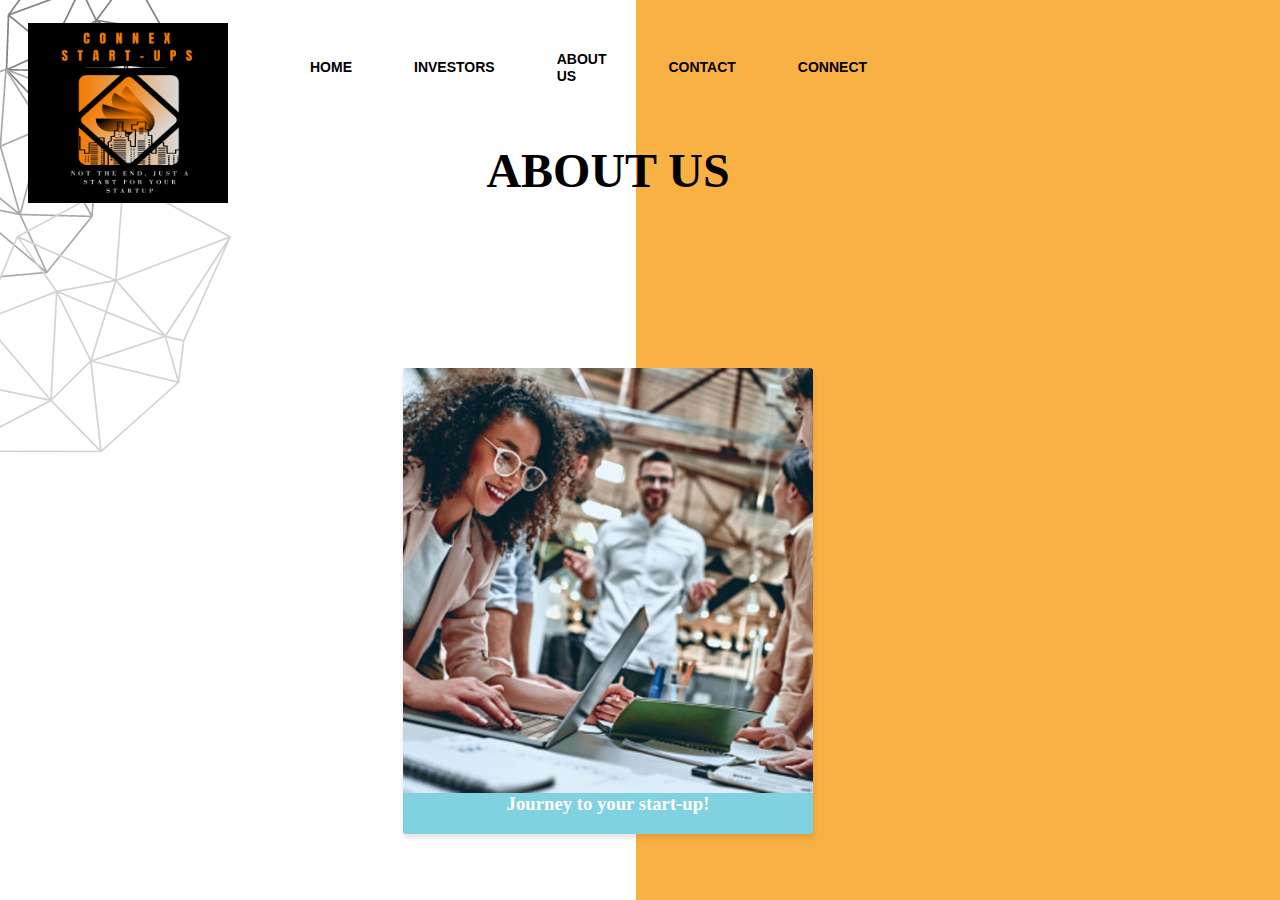
<file: about.html>
<html>
    <head>
        <title>ABOUT US</title>
        <link rel="stylesheet" href="about.css">
    </head>
    <body background="Images/11.png">
        <div class="navbar">
            <div class="icon">
                <h2 class="logo"><img src="Images/20.png" height="180" width="200"></h2>
            </div>

            <div class="menu">
                <ul>
                    <li><a href="index.html">HOME</a></li>
                    <li><a href="investors.html">INVESTORS</a></li>
                    <li><a href="about.html">ABOUT US</a></li>
                    <li><a href="contact.html">CONTACT</a></li>
                    <li><a href="connect.html">CONNECT</a></li>
                </ul>
            </div>
        <br><br><br><h1><center><font size= 55>ABOUT US</center></h1></font>
        <div class="events">
            <div class="event">
                <img src="Images/9.png">
                <div class="event-info">
                    <h3>Journey to your start-up!</h3>
                </div>
                <div class="overview">
                    <h3>OVERVIEW</h3>
                     An open platform which will bring together young startup minds to start their own brands and companies by being funded by well established businesses and choosing the perfect employees from our website-Connex Start-Ups.
                   Come and join us at <b>Connex Start-Up</b>
                </div>
            </div>
</div>
    </body>
</html>
</file>
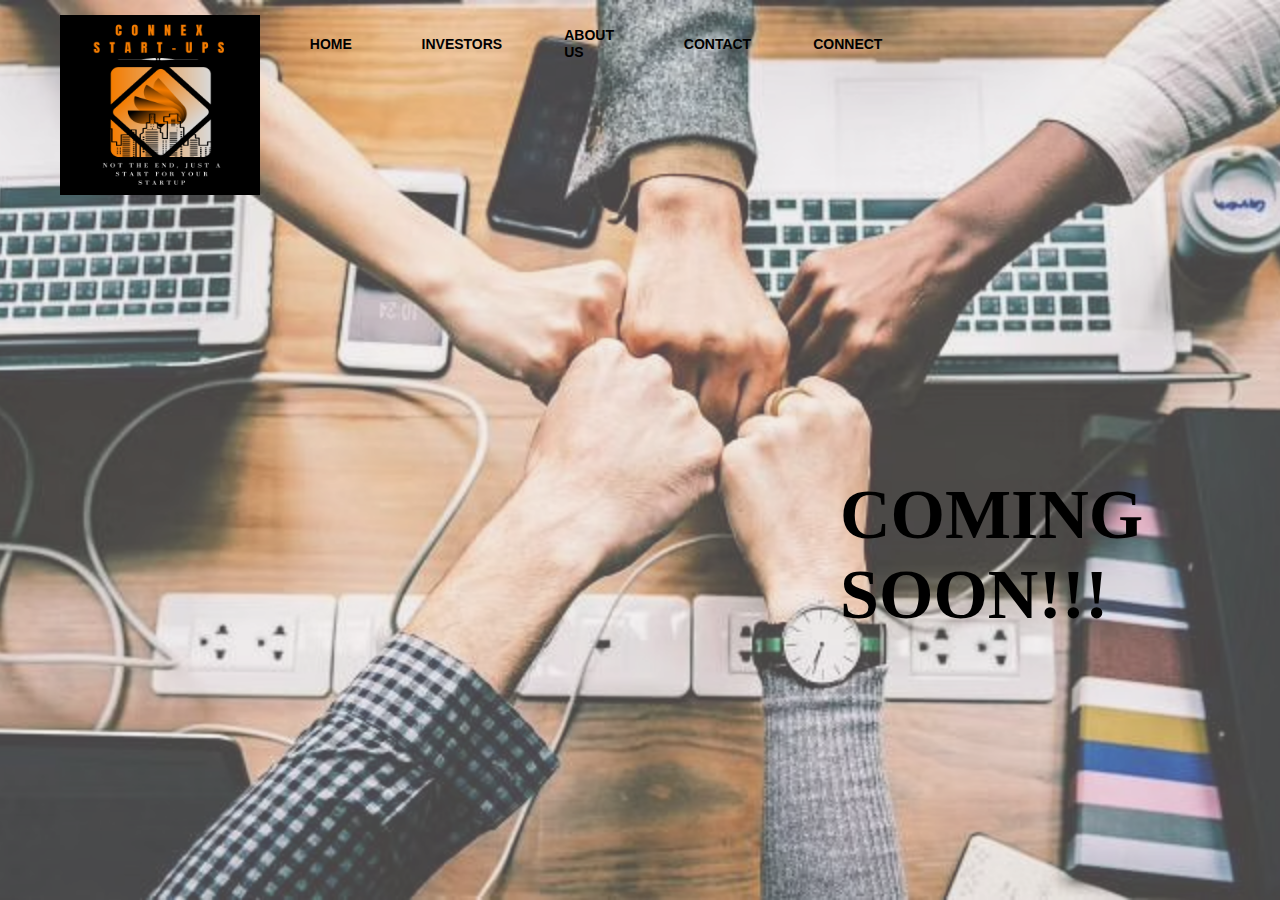
<file: connect.html>
<!DOCTYPE html>
<html lang="en">
<head>
    <title>CONNECT</title>
    <link rel="stylesheet" href="connect.css">
    
</head>
<body>
    <div class="navbar">
        <div class="icon">
            <h2 class="logo"><img src="Images/20.png" height="180" width="200"></h2>
        </div>

        <div class="menu">
            <ul>
                <li><a href="index.html">&nbsp;&nbsp;HOME</a></li>
                <li><a href="investors.html">&nbsp;&nbsp;INVESTORS</a></li>
                <li><a href="about.html">ABOUT US</a></li>
                <li><a href="contact.html">&nbsp;&nbsp;CONTACT</a></li>
                <li><a href="connect.html">CONNECT</a></li>

            </ul>
        </div>
<h1>COMING SOON!!!</h1>
</body>
</file>
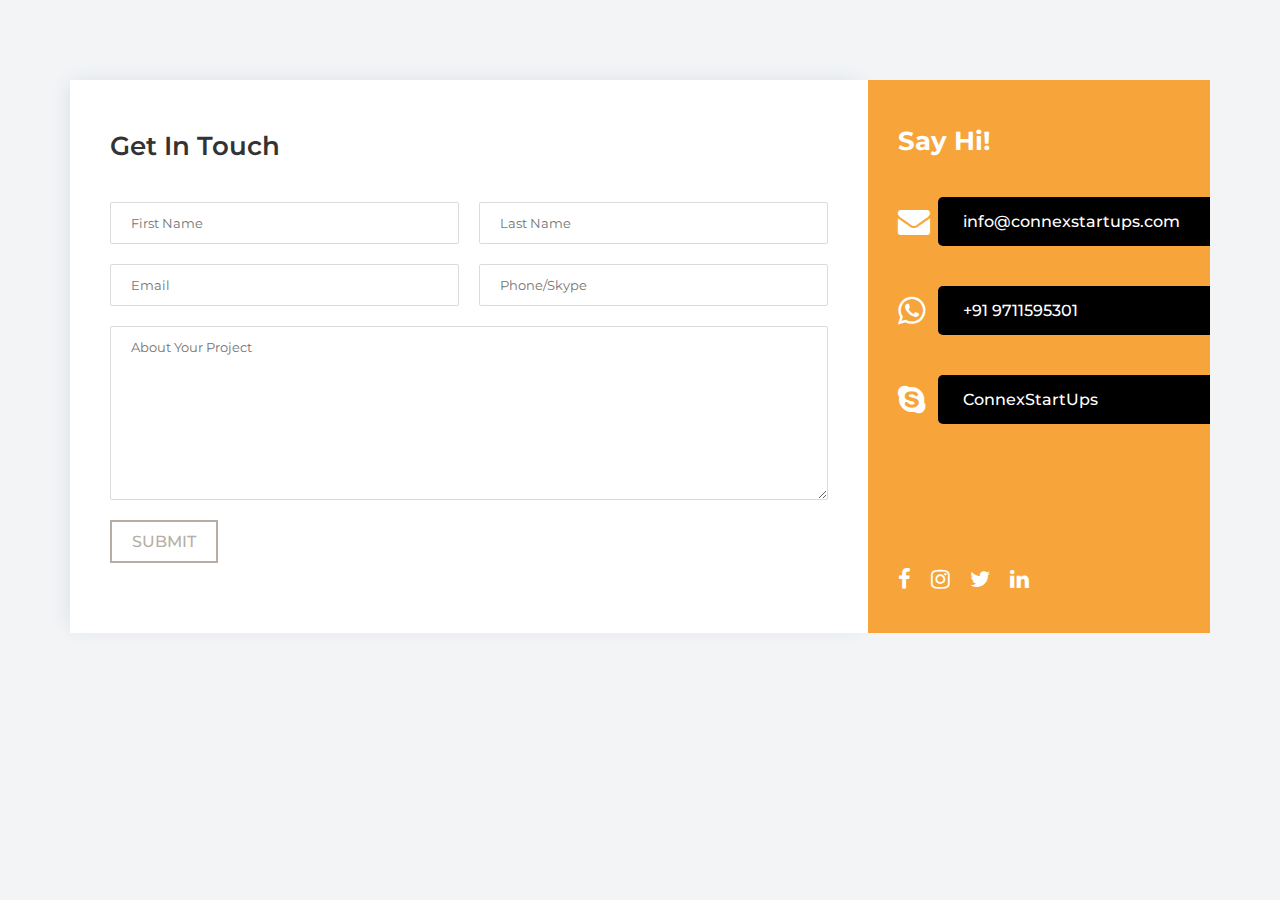
<file: contact.html>
<html>
<head>
    <meta charset="UTF-8" />
    <title>Get In Touch Section</title>
    <meta name="viewport" content="width=device-width, initial-scale=1.0" />
    <meta http-equiv="X-UA-Compatible" content="ie=edge" />
    <link rel="stylesheet" href="contact.css" />
    <link rel="preconnect" href="https://fonts.gstatic.com">
    <link href="https://fonts.googleapis.com/css2?family=Montserrat:wght@300;400;500;700&display=swap" rel="stylesheet">
    <link rel="stylesheet" href="https://cdnjs.cloudflare.com/ajax/libs/font-awesome/4.7.0/css/font-awesome.min.css">
  </head>
  <body>
    <div class="navbar">
      <div class="icon">
          <h2 class="logo"></h2>
    <section class="footer_get_touch_outer">
      <div class="container">
        <div class="footer_get_touch_inner grid-70-30">
          <div class="colmun-70 get_form">
            <div class="get_form_inner">
              <div class="get_form_inner_text">
                <h3>Get In Touch</h3>
              </div>
              <form action="#">
                <div class="grid-50-50">
                  <input type="text" placeholder="First Name">
                  <input type="text" placeholder="Last Name">
                  <input type="email" placeholder="Email">
                  <input type="tel" placeholder="Phone/Skype">
                </div>
                <div class="grid-full">
                  <textarea placeholder="About Your Project" cols="30" rows="10"></textarea>
                  <input type="submit" value="Submit">
                </div>
              </form>
            </div>
          </div>
          <div class="colmun-30 get_say_form">
            <h5>Say Hi!</h5>
            <ul class="get_say_info_sec">
              <li>
                <i class="fa fa-envelope"></i>
                <a href="mailto:">info@connexstartups.com</a>
              </li>
              <li>
                <i class="fa fa-whatsapp"></i>
                <a href="tel:">+91 9711595301</a>
              </li>
              <li>
                <i class="fa fa-skype"></i>
                <a href="#">ConnexStartUps</a> 
              </li>
            </ul>  
            <ul class="get_say_social-icn">
              <li><a href="#"><i class="fa fa-facebook"></i></a></li>
              <li><a href="#"><i class="fa fa-instagram"></i></a></li>
              <li><a href="#"><i class="fa fa-twitter"></i></a></li>
              <li><a href="#"><i class="fa fa-linkedin"></i></a></li>
            </ul>          
          </div>        
        </div>
      </div>
    </section>
  </body>
  </html>
</file>
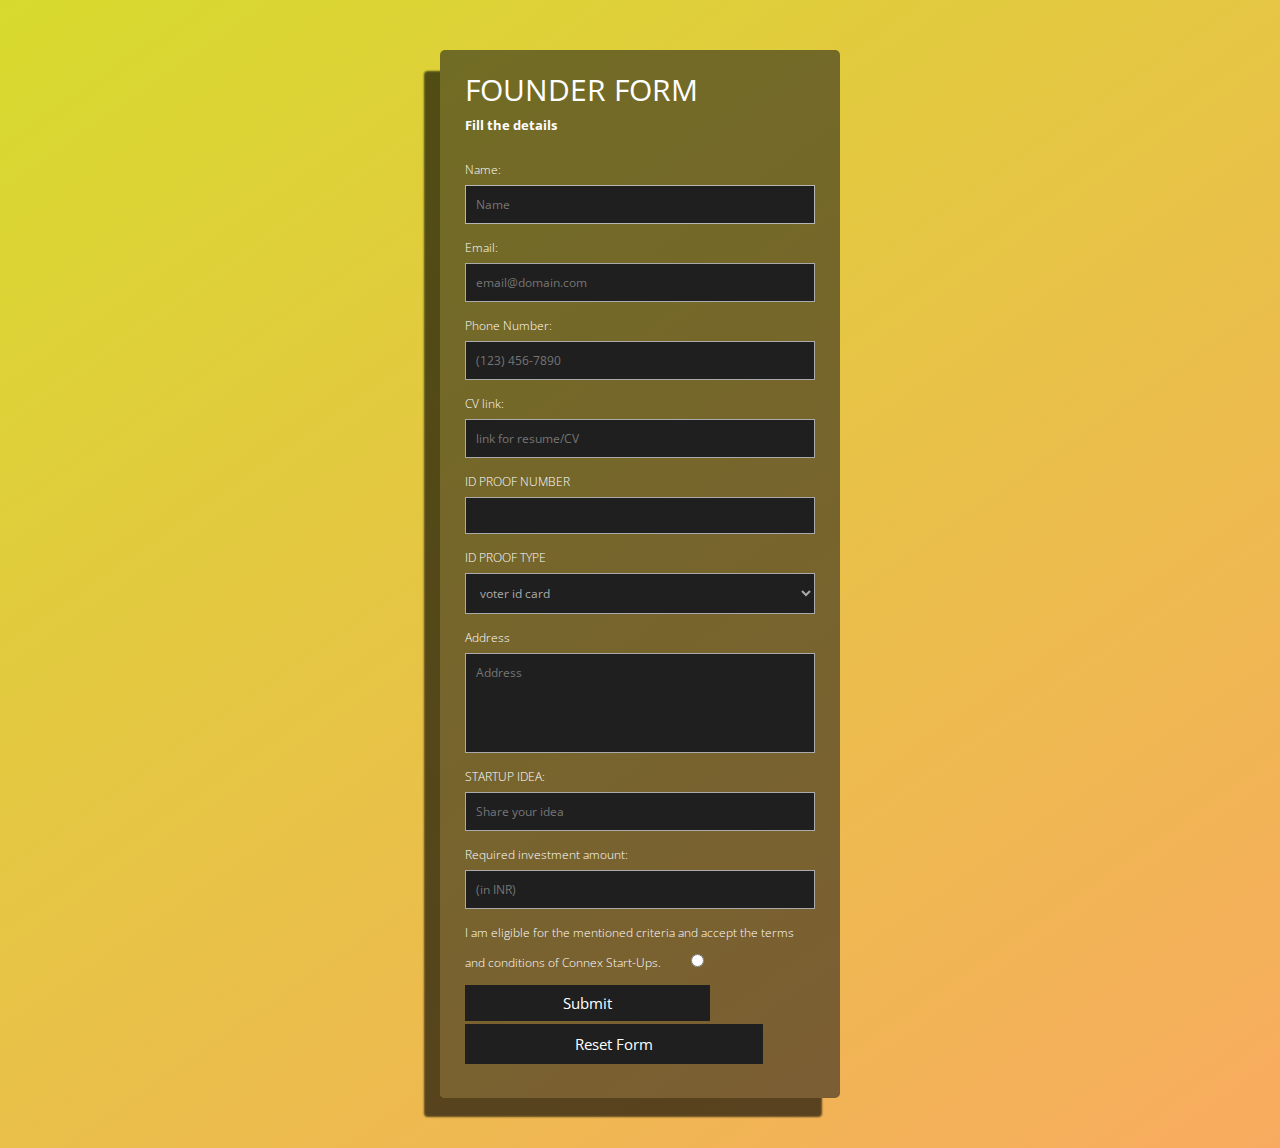
<file: founder.html>
<html lang="en">
    <head>
        <meta charset="UTF-8">
        <meta name="viewport" content="width=device-width, initial-scale=1.0">
        <meta http-equiv="X-UA-Compatible" content="ie=edge">
        <link rel="stylesheet" href="founder.css" type="text/css">
        <title>Form</title>
    </head>
    <body>
        <div class="container">
            <form id="contact">
                <h3>FOUNDER FORM </h3>
                <h4>Fill the details</h4>

                <fieldset>
                    <label for="name">Name:</label>
                    <input placeholder="Name" type="text" tabindex="1" id="name" required autofocus>
                </fieldset>

                <fieldset>
                    <label for="email">Email:</label>
                    <input placeholder="email@domain.com" type="email" tabindex="2" id="email" required>
                </fieldset>

                <fieldset>
                    <label for="phone">Phone Number:</label>
                    <input placeholder="(123) 456-7890" type="tel" tabindex="3" id="phone" required>
                </fieldset>

                <fieldset>
                    <label for="igLink">CV link:</label>
                    <input placeholder="link for resume/CV" type="url" tabindex="4" id="igLink" required>
                </fieldset>

                

                <fieldset>
                    <label for="followerCount">ID PROOF NUMBER</label>
                    <input type="number" name="quantity" min="300" max="10000000" id="followerCount" required>
                </fieldset>

                <fieldset>
                    <label for="achievement">ID PROOF TYPE</label>
                        <select id="achievement">
                            <option value="free stuff">voter id card</option>
                            <option value="Recognition">license</option>
                            <option value="Advertisement">Passport</option>
                            <option value="Platform to share your ideas">Others</option>
                        </select>
                </fieldset>

                <fieldset>
                    <label for="about">Address</label>
                        <textarea placeholder="Address" tabindex="7" id="about" required></textarea>
                </fieldset>
              <fieldset>
                <fieldset>
                    <label for="email">STARTUP IDEA:</label>
                    <input placeholder="Share your idea" type="email" tabindex="2" id="email" required>
                </fieldset>
                <fieldset>
                    <label for="email">Required investment amount:</label>
                    <input placeholder="(in INR)" type="email" tabindex="2" id="email" required>
                </fieldset>
                    <label>I am eligible for the mentioned criteria and accept the terms and conditions of Connex Start-Ups.</label>&emsp; &emsp;
                    <input type="radio" name="verified" value="yes" tabindex="5" id="yessir" required>
                    <label for="yessir"> &emsp;</label>
                   
                    
                </fieldset>

                <fieldset>
                    <label for="submit"></label>
                        <button name="submit" type="submit" id="submit">Submit</button>
                    <label for="reset"></label>
                        <button name="reset" type="reset" id="reset">Reset Form</button>
                </fieldset>
            </form>
        </div>
    </body>
</html>
</file>
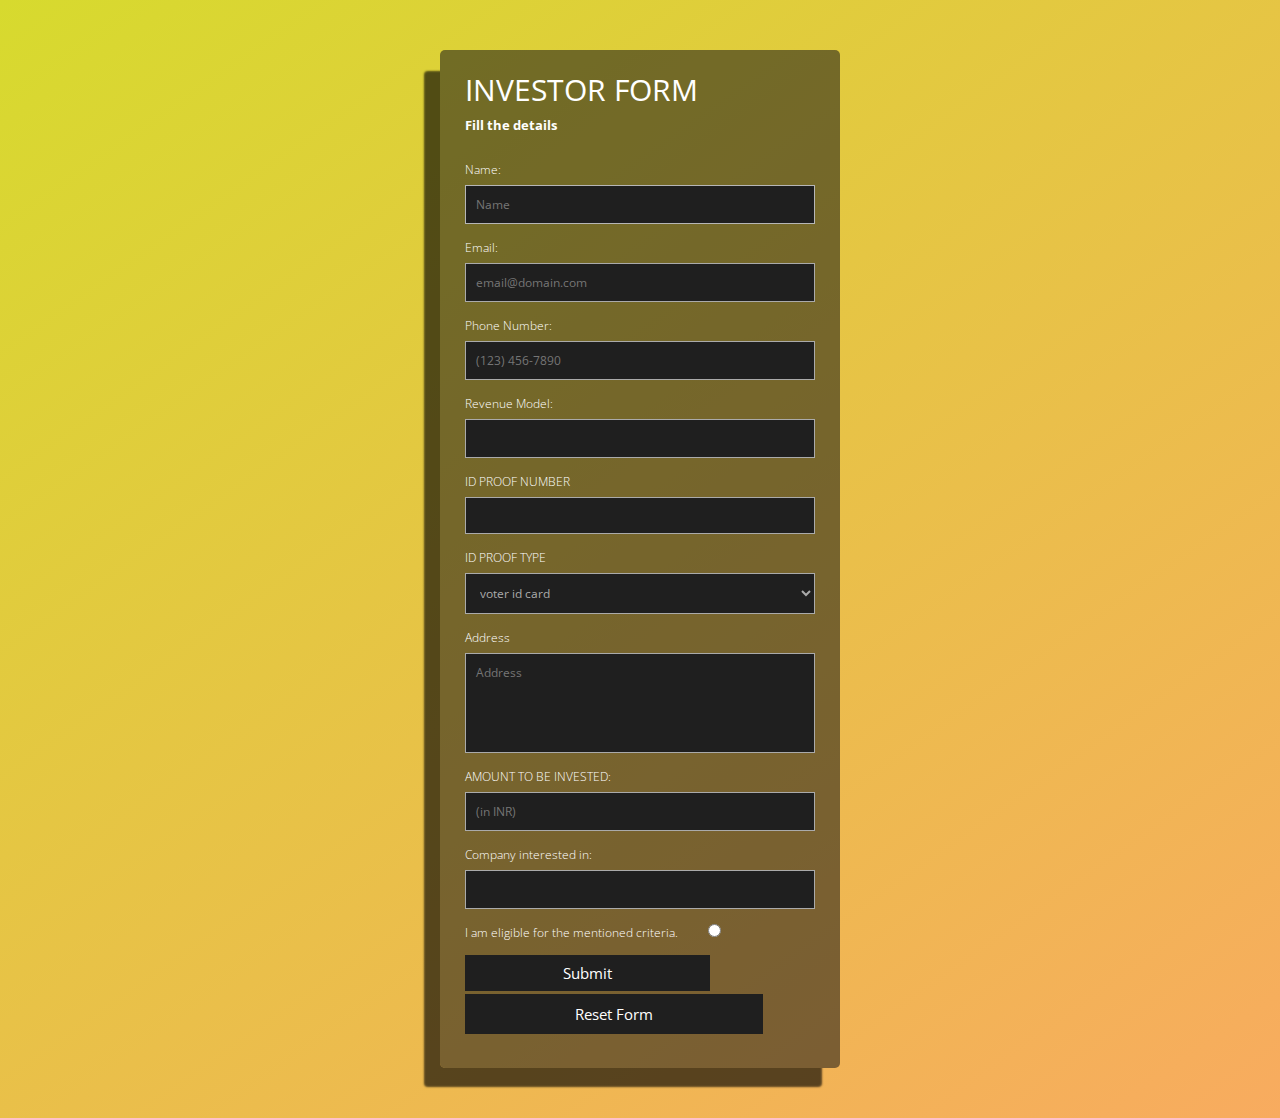
<file: investorform.html>
<html lang="en">
    <head>
        <meta charset="UTF-8">
        <meta name="viewport" content="width=device-width, initial-scale=1.0">
        <meta http-equiv="X-UA-Compatible" content="ie=edge">
        <link rel="stylesheet" href="investorform.css" type="text/css">
        <title>Form</title>
    </head>
    <body>
        <div class="container">
            <form id="contact">
                <h3>INVESTOR FORM </h3>
                <h4>Fill the details</h4>

                <fieldset>
                    <label for="name">Name:</label>
                    <input placeholder="Name" type="text" tabindex="1" id="name" required autofocus>
                </fieldset>

                <fieldset>
                    <label for="email">Email:</label>
                    <input placeholder="email@domain.com" type="email" tabindex="2" id="email" required>
                </fieldset>

                <fieldset>
                    <label for="phone">Phone Number:</label>
                    <input placeholder="(123) 456-7890" type="tel" tabindex="3" id="phone" required>
                </fieldset>

                <fieldset>
                    <label for="igLink">Revenue Model:</label>
                    <input placeholder="" type="url" tabindex="4" id="igLink" required>
                </fieldset>

                

                <fieldset>
                    <label for="followerCount">ID PROOF NUMBER</label>
                    <input type="number" name="quantity" min="300" max="10000000" id="followerCount" required>
                </fieldset>

                <fieldset>
                    <label for="achievement">ID PROOF TYPE</label>
                        <select id="achievement">
                            <option value="free stuff">voter id card</option>
                            <option value="Recognition">license</option>
                            <option value="Advertisement">Passport</option>
                            <option value="Platform to share your ideas">Others</option>
                        </select>
                </fieldset>

                <fieldset>
                    <label for="about">Address</label>
                        <textarea placeholder="Address" tabindex="7" id="about" required></textarea>
                </fieldset>
              <fieldset>
                <fieldset>
                    <label for="email">AMOUNT TO BE INVESTED:</label>
                    <input placeholder="(in INR)" type="email" tabindex="2" id="email" required>
                </fieldset>
                <fieldset>
                    <label for="email">Company interested in:</label>
                    <input placeholder="" type="email" tabindex="2" id="email" required>
                </fieldset>
                    <label>I am eligible for the mentioned criteria.</label>&emsp; &emsp;
                    <input type="radio" name="verified" value="yes" tabindex="5" id="yessir" required>
                    <label for="yessir"> &emsp;</label>
                   
                    
                </fieldset>

                <fieldset>
                    <label for="submit"></label>
                        <button name="submit" type="submit" id="submit">Submit</button>
                    <label for="reset"></label>
                        <button name="reset" type="reset" id="reset">Reset Form</button>
                </fieldset>
            </form>
        </div>
    </body>
</html>
</file>
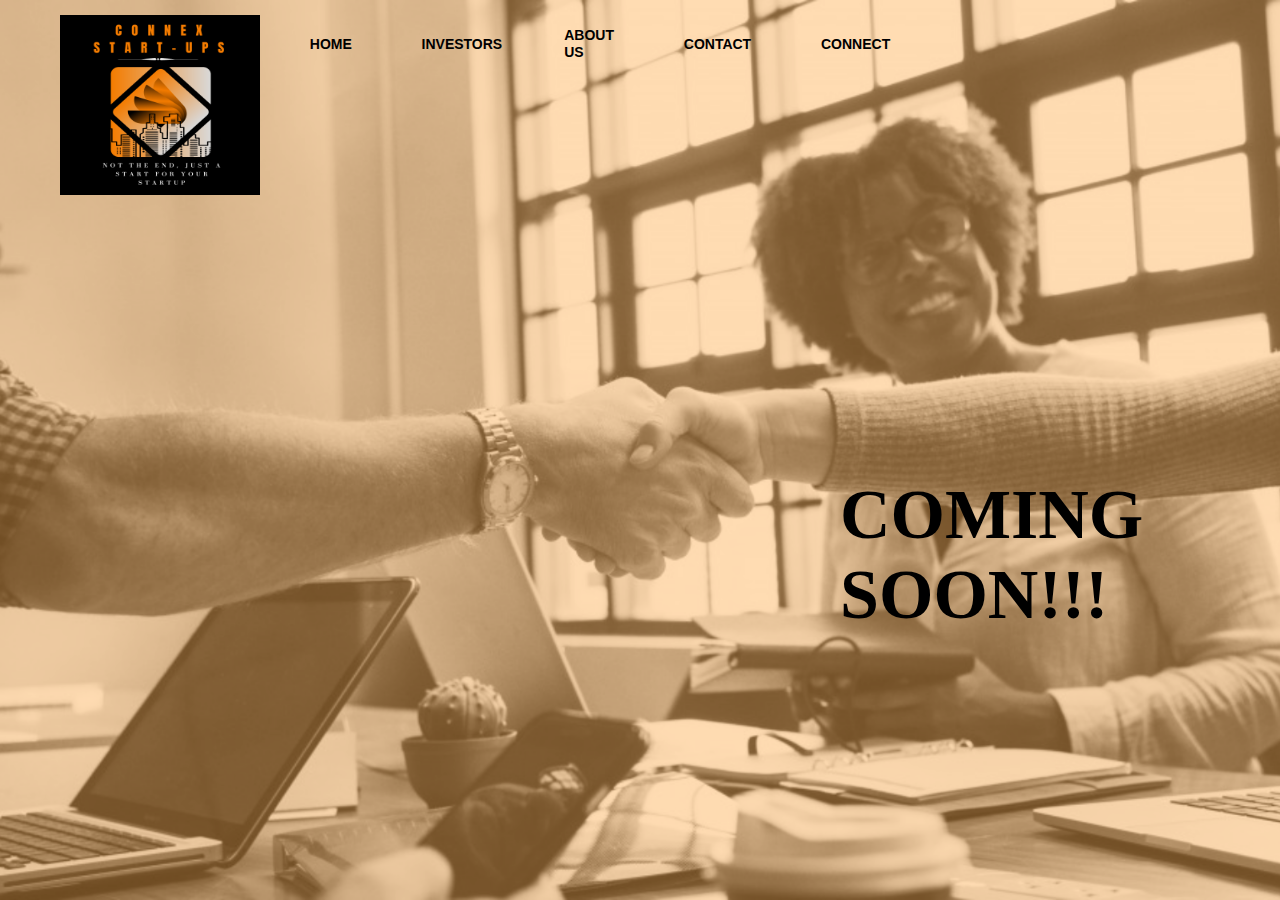
<file: investors.html>
<!DOCTYPE html>
<html lang="en">
<head>
    <title>INVESTORS</title>
    <link rel="stylesheet" href="investors.css">
    
</head>
<body>
    <div class="navbar">
        <div class="icon">
            <h2 class="logo"><img src="Images/20.png" height="180" width="200"></h2>
        </div>

        <div class="menu">
            <ul>
                <li><a href="index.html">&nbsp;&nbsp;HOME</a></li>
                <li><a href="investors.html">&nbsp;&nbsp;INVESTORS</a></li>
                <li><a href="about.html">ABOUT US</a></li>
                <li><a href="contact.html">&nbsp;&nbsp;CONTACT</a></li>
                <li><a href="connect.html">&nbsp;&nbsp;CONNECT</a></li>

            </ul>
        </div>
<h1>COMING SOON!!!</h1>
</body>
</file>
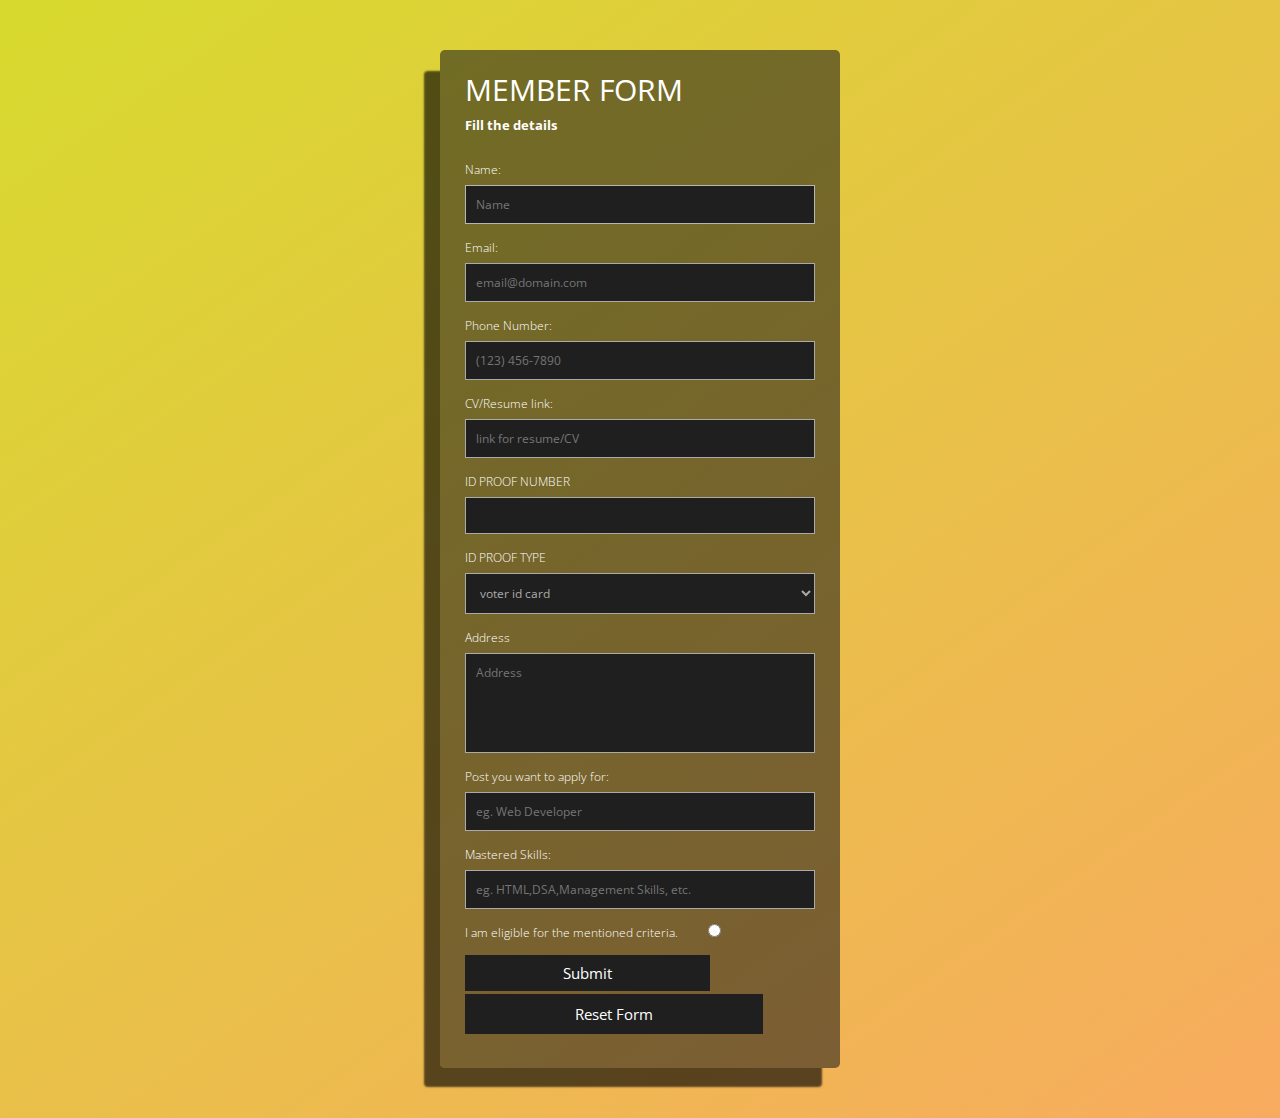
<file: member.html>
<html lang="en">
    <head>
        <meta charset="UTF-8">
        <meta name="viewport" content="width=device-width, initial-scale=1.0">
        <meta http-equiv="X-UA-Compatible" content="ie=edge">
        <link rel="stylesheet" href="member.css" type="text/css">
        <title>Form</title>
    </head>
    <body>
        <div class="container">
            <form id="contact">
                <h3>MEMBER FORM </h3>
                <h4>Fill the details</h4>

                <fieldset>
                    <label for="name">Name:</label>
                    <input placeholder="Name" type="text" tabindex="1" id="name" required autofocus>
                </fieldset>

                <fieldset>
                    <label for="email">Email:</label>
                    <input placeholder="email@domain.com" type="email" tabindex="2" id="email" required>
                </fieldset>

                <fieldset>
                    <label for="phone">Phone Number:</label>
                    <input placeholder="(123) 456-7890" type="tel" tabindex="3" id="phone" required>
                </fieldset>

                <fieldset>
                    <label for="igLink">CV/Resume link:</label>
                    <input placeholder="link for resume/CV" type="url" tabindex="4" id="igLink" required>
                </fieldset>

                

                <fieldset>
                    <label for="followerCount">ID PROOF NUMBER</label>
                    <input type="number" name="quantity" min="300" max="10000000" id="followerCount" required>
                </fieldset>

                <fieldset>
                    <label for="achievement">ID PROOF TYPE</label>
                        <select id="achievement">
                            <option value="free stuff">voter id card</option>
                            <option value="Recognition">license</option>
                            <option value="Advertisement">Passport</option>
                            <option value="Platform to share your ideas">Others</option>
                        </select>
                </fieldset>

                <fieldset>
                    <label for="about">Address</label>
                        <textarea placeholder="Address" tabindex="7" id="about" required></textarea>
                </fieldset>
              <fieldset>
                <fieldset>
                    <label for="email">Post you want to apply for:</label>
                    <input placeholder="eg. Web Developer" type="email" tabindex="2" id="email" required>
                </fieldset>
                <fieldset>
                    <label for="email">Mastered Skills:</label>
                    <input placeholder="eg. HTML,DSA,Management Skills, etc." type="email" tabindex="2" id="email" required>
                </fieldset>
                    <label>I am eligible for the mentioned criteria.</label>&emsp; &emsp;
                    <input type="radio" name="verified" value="yes" tabindex="5" id="yessir" required>
                    <label for="yessir"> &emsp;</label>
                   
                    
                </fieldset>

                <fieldset>
                    <label for="submit"></label>
                        <button name="submit" type="submit" id="submit">Submit</button>
                    <label for="reset"></label>
                        <button name="reset" type="reset" id="reset">Reset Form</button>
                </fieldset>
            </form>
        </div>
    </body>
</html>
</file>
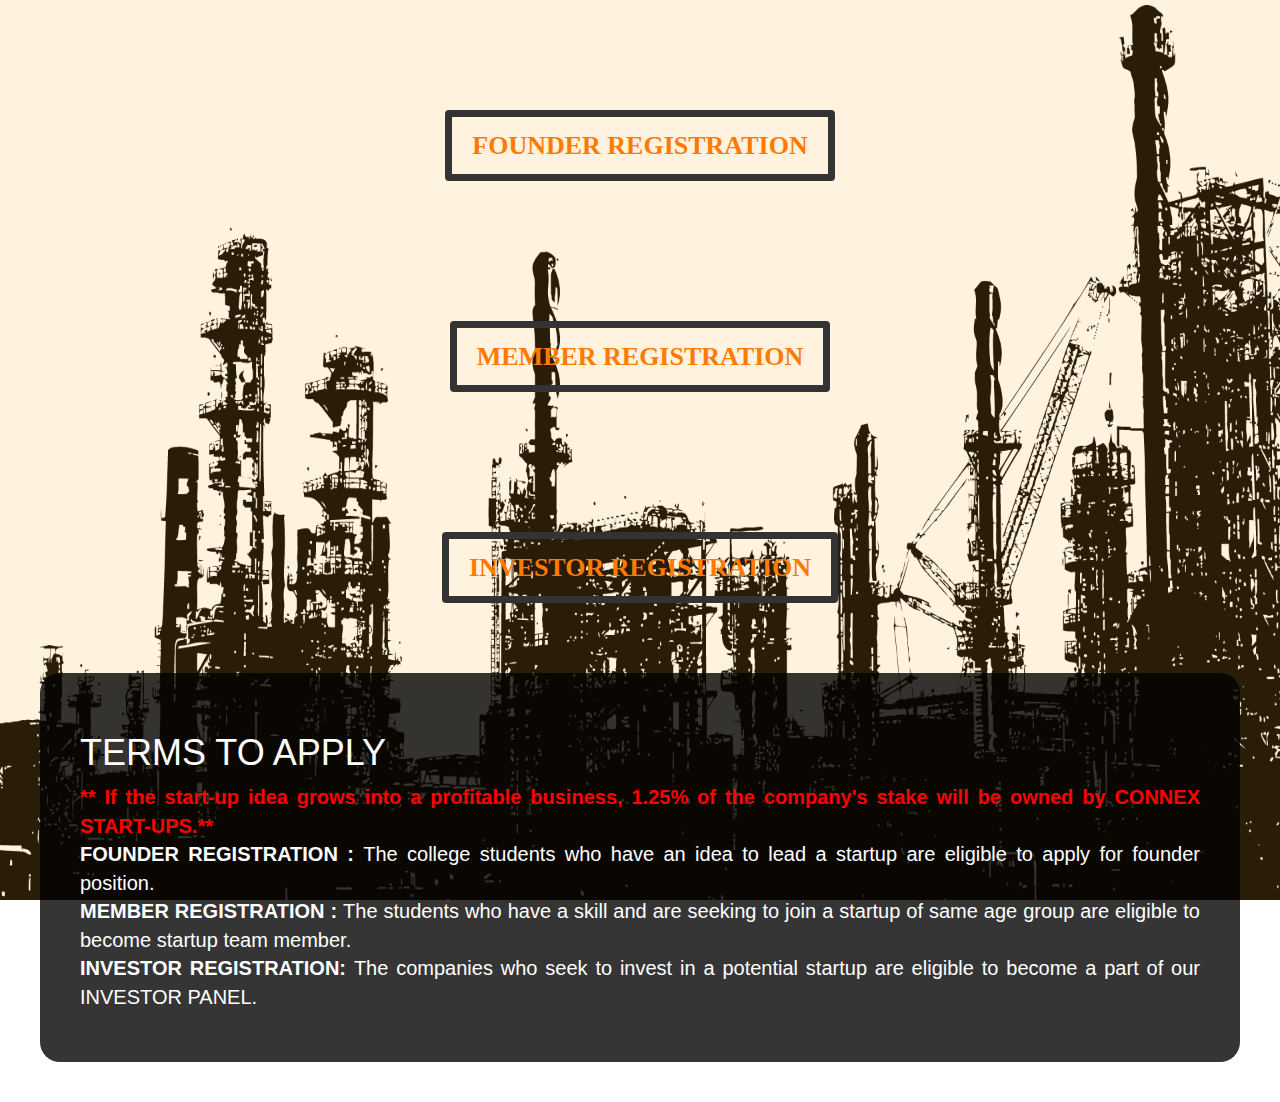
<file: signup.html>
<!DOCTYPE html>
<html lang="en">
<head>
    <title>Sign Up</title>
    <link rel="stylesheet" href="signup.css">
</head>
<body>

<link rel="stylesheet" href="https://maxcdn.bootstrapcdn.com/bootstrap/3.4.1/css/bootstrap.min.css">

<script src="https://ajax.googleapis.com/ajax/libs/jquery/3.5.1/jquery.min.js"></script>


<script src="https://maxcdn.bootstrapcdn.com/bootstrap/3.4.1/js/bootstrap.min.js"></script>
<div class="container-fluid bunch set2">
	
  <button class="btn"><a href="founder.html" style="color:rgb(255, 123, 0)"><font face="Times New Roman"><b>FOUNDER REGISTRATION</font></b></a></button>

	
</div>
<div  class="container-fluid bunch set2">
	
	<button class="btn"><a href="member.html" style="color:rgb(255, 123, 0)"><font face="Times New Roman"><b>MEMBER REGISTRATION</font></b></a></button>

</div>
<div  class="container-fluid bunch set2">
  <button class="btn"><a href="investorform.html" style="color:rgb(255, 123, 0)"><font face="Times New Roman"><b>INVESTOR REGISTRATION</font></b></a></button>
</div>
<div class="details">
	<h1>TERMS TO APPLY</h1>
	<p>
		<b><b><b><font color="red">** If the start-up idea grows into a profitable business, 1.25% of the company's stake will be owned by CONNEX START-UPS.** </b></b></b></font>
		<br><b>FOUNDER REGISTRATION : </b>The college students who have an idea to lead a startup are eligible to apply for founder position.<br>
		<b>MEMBER REGISTRATION : </b>The students who have a skill and are seeking to join a startup of same age group are eligible to become startup team member.<br>
		<b>INVESTOR REGISTRATION: </b>The companies who seek to invest in a potential startup are eligible to become a part of our INVESTOR PANEL.<br>
		
	</p>
</div>
</body>
</html>
</file>
<file: about.css>
@import url('https://fonts.google.com/specimen/Quicksand?query=quicksand');
body{
    overflow-x: hidden;
}
h1{
  padding-top:5%;  
}
.events {
    padding-top: 100px;
    display: flex;
    flex-wrap: wrap;
    justify-content: center;
}
.main{
    width: 100%;
    background: linear-gradient(to top, rgba(0,0,0,0.5)50%,rgba(0,0,0,0.5)50%), url(Images/2.png);
    background-position: center;
    background-size: cover;
    height: 100vh;
}

.navbar{
    width: 1200px;
    height: 75px;
    position: absolute;
    margin: auto;
}

.icon{
    width: 200px;
    float: left;
    height: 70px;
}

.logo{
    color: #ff7200;
    font-size: 30px;
    font-family: Arial;
    padding-left: 20px;
    float: left;
    padding-top: 10px;
    margin-top: 5px
}

.menu{
    width: 150px;
    float: left;
    height: 70px;
}

ul{
    float: left;
    display: flex;
    justify-content: center;
    align-items: center;
}

ul li{
    list-style: none;
    margin-left: 62px;
    margin-top: 27px;
    font-size: 14px;
}

ul li a{
    text-decoration: none;
    color: rgb(0, 0, 0);
    font-family: Arial;
    font-weight: bold;
    transition: 0.4s ease-in-out;
}

ul li a:hover{
    color: #ff7200;
}

.event {
    width: 410px;
    margin: 3rem;
    border-radius: 3px;
    box-shadow: 0.2px 4px 5px rgba(0, 0, 0, 0.1);
    background-color: #81d2e0;
    position: relative;
    overflow: hidden;
}

.event img {
    width: 100%;
    height: 425px;
    object-fit:cover;
}

.event-info {
    color: white;
    display: flex;
    flex-direction: column;
    align-items: center;
    justify-content: space-between;
    text-align: center;
}

.event-info h3 {
    margin-top: 0;
}

.overview {
    position: absolute;
    left: 0;
    right: 0;
    bottom: 0;
    background-color: #F6F6F6;
    color: #066163;
    font-weight: 500;
    padding: 1rem;
    max-height: 100%;
    transform: translateY(101%);
    transition: transform 0.3s ease-in;
}

.overview h3 {
    font-weight: 900;
}

.event:hover .overview {
    transform: translateY(0);
}
</file>
<file: connect.css>
*{
    margin: 0;
    padding: 0;
}
.main{
    width: 100%;
    background: linear-gradient(to top, rgba(0,0,0,0.5)50%,rgba(0,0,0,0.5)50%), url(Images/2.png);
    background-position: center;
    background-size: cover;
    height: 100vh;
}

.navbar{
    width: 1200px;
    height: 75px;
    margin: auto;
}

.icon{
    width: 200px;
    float: left;
    height: 70px;
}

.logo{
    color: #ff7200;
    font-size: 30px;
    font-family: Arial;
    padding-left: 20px;
    float: left;
    padding-top: 10px;
    margin-top: 5px
}

.menu{
    width: 400px;
    float: left;
    height: 70px;
}

ul{
    float: left;
    display: flex;
    justify-content: center;
    align-items: center;
}

ul li{
    list-style: none;
    margin-left: 62px;
    margin-top: 27px;
    font-size: 14px;
}

ul li a{
    text-decoration: none;
    color: rgb(0, 0, 0);
    font-family: Arial;
    font-weight: bold;
    transition: 0.4s ease-in-out;
}

ul li a:hover{
    color: #ff7200;
}

body{
    background-image:
    url('Images/19.png');
    background-size: cover;
    width: 100%;
    background-position: center;
    background-size: cover;
    height: 100vh;
}
h1{
    color: #000000;
    font-size: 70px;
    font-family: 'Times New Roman';
    padding-left: 800px;
    float: left;
    padding-top: 400px;
    margin-top: 5px
}
</file>
<file: contact.css>
* {
    padding: 0;
    margin: 0;
    box-sizing: border-box;
    font-family: 'Montserrat', sans-serif;
  }
  
  body {
    background: #f2f4f6;
  }
  
  .footer_get_touch_outer {
    margin-top: 80px;
  }
  .container {
    width: 95%;
    max-width: 1140px;
    margin: auto;
  }
  .grid-70-30 {
    display: grid;
    grid-template-columns: 70% 30%;
  }
  .get_form_inner {
    display: block;
    padding: 50px 40px;
    background: #fff;
    box-shadow: -4px -2px 20px -7px #cfd5df;
  }
  input[type="text"], input[type="text"], input[type="email"], input[type="tel"] {
    border: 1px solid #dbdbdb;
    border-radius: 2px;
    color: #333;
    height: 42px;
    padding: 0 0 0 20px;
    width: 100%;
    outline: 0;
  }
  .grid-50-50 {
    display: grid;
    grid-template-columns: 1fr 1fr;
    grid-gap: 20px;
  }
  .grid-full {
    margin: 20px 0;
  }
  textarea {
    border: 1px solid #dbdbdb;
    border-radius: 2px;
    color: #333;
    padding: 12px 0 0 20px;
    width: 100%;
    outline: 0;
    margin-bottom: 20px;
  }
  .get_form_inner_text h3 {
    color: #333;
    font-size: 26px;
    font-weight: 600;
    margin-bottom: 40px;
  }
  input[type="submit"] {
    display: inline-block;
    font-size: 16px;
    text-transform: uppercase;
    background: transparent;
    border: 2px solid;
    font-weight: 500;
    padding: 10px 20px;
    outline: 0;
    cursor: pointer;
    color: #b6aea4;
    transition: all 0.3s cubic-bezier(0.55, 0.055, 0.675, 0.19);
    -webkit-transition: all 0.3s cubic-bezier(0.55, 0.055, 0.675, 0.19);
    -moz-transition: all 0.3s cubic-bezier(0.55, 0.055, 0.675, 0.19);
    -ms-transition: all 0.3s cubic-bezier(0.55, 0.055, 0.675, 0.19);
    -o-transition: all 0.3s cubic-bezier(0.55, 0.055, 0.675, 0.19);
  }
  input[type="submit"]:hover {
    background-color: #f85508;
    border-color: #f85508;
    color: #fff;
  }
  .get_say_form {
    display: inline-block;
    padding: 45px 0 25px 30px;
    background: #f7a53b;
    position: relative;
  }
  .get_say_form h5 {
    color: #fff;
    font-size: 26px;
    margin: 0 0 40px;
  }
  ul {
    list-style: none;
    padding: 0;
    margin: 0;
  }
  .get_say_social-icn {
    display: flex;
    position: absolute;
    bottom: 40px;
  }
  .get_say_social-icn a {
    font-size: 22px;
    color: #fff;
    padding: 0 20px 0 0;
  }
  .get_say_info_sec i {
    color: #fff;
    font-size: 32px;
  }
  .get_say_info_sec > li {
    display: grid;
    grid-template-columns: 40px auto;
    align-items: center;
    margin-bottom: 40px;
  }
  .get_say_info_sec > li a {
    width: 100%;
    display: block;
    padding: 15px 25px;
    color: #fff;
    font-size: 16px;
    text-decoration: unset;
    font-weight: 500;
    background: #000000;
    border-radius: 5px 0 0 5px;
    transition: background 0.3s cubic-bezier(0.55, 0.055, 0.675, 0.19);
    -webkit-transition: background 0.3s cubic-bezier(0.55, 0.055, 0.675, 0.19);
    -moz-transition: background 0.3s cubic-bezier(0.55, 0.055, 0.675, 0.19);
    -ms-transition: background 0.3s cubic-bezier(0.55, 0.055, 0.675, 0.19);
    -o-transition: background 0.3s cubic-bezier(0.55, 0.055, 0.675, 0.19);
  }
  .get_say_info_sec > li a:hover {
    background-color: #f85508;
  }
</file>
<file: founder.css>
@import url(https://fonts.googleapis.com/css?family=Open+Sans:400italic,400,300,600);

* {
    margin: 0;
    padding: 0;
    box-sizing: border-box;
}

body {
    font-family: "Open Sans", Helvetica, Arial, sans-serif;
    font-weight: 300;
    font-size: 12px;
    line-height: 30px;
    background-image: linear-gradient(145deg, #d7da2e, #f8ab5f, #fa8f84, #f9b5dd, #f9c5c5);
    background-size: 400% 400%;
    animation: bganimation 15s infinite;
    color: #FFF;
}

@keyframes bganimation {
    0% {
        background-position: 0% 50%;
    }
    50% {
        background-position: 100% 50%;
    }
    100% {
        background-position: 0% 50%;
    }
}
.container {
    max-width: 400px;
    width: 100%;
    margin: 0 auto;
    position: relative;
}

#contact {
    background: rgba(22, 22, 22, 0.541);
    padding: 25px;
    margin: 50px 0;
    border-radius: 5px;
    box-shadow: -17px 20px 2px -1px rgba(0, 0, 0, 0.637);
}

#contact h3 {
    color: #ffffff;
    display: block;
    font-size: 30px;
    font-weight: 400;
}

#contact h4 {
	color: #ffffff;
    margin: 5px 0 15px;
    display: block;
    font-size: 13px;
}

fieldset {
    border: medium none !important;
    margin: 0 0 4px;
    min-width: 100%;
    padding: 0;
    width: 100%;
}

#contact input[type="text"],
#contact input[type="email"],
#contact input[type="tel"],
#contact input[type="url"],
#contact input[type="radio"],
#contact select,
#contact textarea,
#contact button[type="submit"],
#contact button[type="reset"] {
    font: 12px "Open Sans", Helvetica, Arial, sans-serif;
	color: #fff;
}

#contact input[type="text"],
#contact input[type="email"],
#contact input[type="tel"],
#contact input[type="url"],
#contact input[type="number"],
#contact select,
#contact textarea {
    width: 100%;
    border: 1px solid #AAA;
    background: #1f1f1f;
    margin: 0 0 5px;
    padding: 10px;
    color: #aaa;
}

#contact input[type="text"]:hover,
#contact input[type="email"]:hover,
#contact input[type="tel"]:hover,
#contact input[type="url"]:hover,
#contact input[type="number"]:hover,
#contact textarea:hover {
	border: 1px solid rgb(252, 182, 182);
}

#contact textarea {
    height: 100px;
    max-width: 100%;
    resize: none;
}

#contact input:focus,
#contact textarea:focus {
    outline: 0;
    border: 1px solid rgb(182, 182, 182);
}

#contact button[type="submit"] {
    cursor: pointer;
    width: 70%;
    border: none;
    background: #1f1f1f;
    color: #FFF;
    padding: 8px;
    font-size: 15px;
    margin: 3px auto;;
}

#contact button[type="submit"]:hover {
    background: #ff66bf;
}

#contact button[type="submit"]:active {
    box-shadow: inset 0 1px 3px rgba(0, 0, 0, 0.5);
}

#contact button[type="reset"] {
    cursor: pointer;
    width: 85%;
    border: none;
    background: #1f1f1f;
    color: #FFF;
    margin: 0 0 5px;
    padding: 10px;
    font-size: 15px;
}

#contact button[type="reset"]:hover {
    background: #ff66bf;
}
#contact button[type="reset"]:active {
    box-shadow: inset 0 1px 3px rgba(0, 0, 0, 0.5);
}
</file>
<file: investorform.css>
@import url(https://fonts.googleapis.com/css?family=Open+Sans:400italic,400,300,600);

* {
    margin: 0;
    padding: 0;
    box-sizing: border-box;
}

body {
    font-family: "Open Sans", Helvetica, Arial, sans-serif;
    font-weight: 300;
    font-size: 12px;
    line-height: 30px;
    background-image: linear-gradient(145deg, #d7da2e, #f8ab5f, #fa8f84, #f9b5dd, #f9c5c5);
    background-size: 400% 400%;
    animation: bganimation 15s infinite;
    color: #FFF;
}

@keyframes bganimation {
    0% {
        background-position: 0% 50%;
    }
    50% {
        background-position: 100% 50%;
    }
    100% {
        background-position: 0% 50%;
    }
}
.container {
    max-width: 400px;
    width: 100%;
    margin: 0 auto;
    position: relative;
}

#contact {
    background: rgba(22, 22, 22, 0.541);
    padding: 25px;
    margin: 50px 0;
    border-radius: 5px;
    box-shadow: -17px 20px 2px -1px rgba(0, 0, 0, 0.637);
}

#contact h3 {
    color: #ffffff;
    display: block;
    font-size: 30px;
    font-weight: 400;
}

#contact h4 {
	color: #ffffff;
    margin: 5px 0 15px;
    display: block;
    font-size: 13px;
}

fieldset {
    border: medium none !important;
    margin: 0 0 4px;
    min-width: 100%;
    padding: 0;
    width: 100%;
}

#contact input[type="text"],
#contact input[type="email"],
#contact input[type="tel"],
#contact input[type="url"],
#contact input[type="radio"],
#contact select,
#contact textarea,
#contact button[type="submit"],
#contact button[type="reset"] {
    font: 12px "Open Sans", Helvetica, Arial, sans-serif;
	color: #fff;
}

#contact input[type="text"],
#contact input[type="email"],
#contact input[type="tel"],
#contact input[type="url"],
#contact input[type="number"],
#contact select,
#contact textarea {
    width: 100%;
    border: 1px solid #AAA;
    background: #1f1f1f;
    margin: 0 0 5px;
    padding: 10px;
    color: #aaa;
}

#contact input[type="text"]:hover,
#contact input[type="email"]:hover,
#contact input[type="tel"]:hover,
#contact input[type="url"]:hover,
#contact input[type="number"]:hover,
#contact textarea:hover {
	border: 1px solid rgb(252, 182, 182);
}

#contact textarea {
    height: 100px;
    max-width: 100%;
    resize: none;
}

#contact input:focus,
#contact textarea:focus {
    outline: 0;
    border: 1px solid rgb(182, 182, 182);
}

#contact button[type="submit"] {
    cursor: pointer;
    width: 70%;
    border: none;
    background: #1f1f1f;
    color: #FFF;
    padding: 8px;
    font-size: 15px;
    margin: 3px auto;;
}

#contact button[type="submit"]:hover {
    background: #ff66bf;
}

#contact button[type="submit"]:active {
    box-shadow: inset 0 1px 3px rgba(0, 0, 0, 0.5);
}

#contact button[type="reset"] {
    cursor: pointer;
    width: 85%;
    border: none;
    background: #1f1f1f;
    color: #FFF;
    margin: 0 0 5px;
    padding: 10px;
    font-size: 15px;
}

#contact button[type="reset"]:hover {
    background: #ff66bf;
}
#contact button[type="reset"]:active {
    box-shadow: inset 0 1px 3px rgba(0, 0, 0, 0.5);
}
</file>
<file: investors.css>
*{
    margin: 0;
    padding: 0;
}
.main{
    width: 100%;
    background: linear-gradient(to top, rgba(0,0,0,0.5)50%,rgba(0,0,0,0.5)50%), url(Images/2.png);
    background-position: center;
    background-size: cover;
    height: 100vh;
}

.navbar{
    width: 1200px;
    height: 75px;
    margin: auto;
}

.icon{
    width: 200px;
    float: left;
    height: 70px;
}

.logo{
    color: #ff7200;
    font-size: 30px;
    font-family: Arial;
    padding-left: 20px;
    float: left;
    padding-top: 10px;
    margin-top: 5px
}

.menu{
    width: 400px;
    float: left;
    height: 70px;
}

ul{
    float: left;
    display: flex;
    justify-content: center;
    align-items: center;
}

ul li{
    list-style: none;
    margin-left: 62px;
    margin-top: 27px;
    font-size: 14px;
}

ul li a{
    text-decoration: none;
    color: rgb(0, 0, 0);
    font-family: Arial;
    font-weight: bold;
    transition: 0.4s ease-in-out;
}

ul li a:hover{
    color: #ff7200;
}

body{
    background-image:
    url('Images/4.png');
    background-size: cover;
    width: 100%;
    background-position: center;
    background-size: cover;
    height: 100vh;
}
h1{
    color: #000000;
    font-size: 70px;
    font-family: 'Times New Roman';
    padding-left: 800px;
    float: left;
    padding-top: 400px;
    margin-top: 5px
}
</file>
<file: member.css>
@import url(https://fonts.googleapis.com/css?family=Open+Sans:400italic,400,300,600);

* {
    margin: 0;
    padding: 0;
    box-sizing: border-box;
}

body {
    font-family: "Open Sans", Helvetica, Arial, sans-serif;
    font-weight: 300;
    font-size: 12px;
    line-height: 30px;
    background-image: linear-gradient(145deg, #d7da2e, #f8ab5f, #fa8f84, #f9b5dd, #f9c5c5);
    background-size: 400% 400%;
    animation: bganimation 15s infinite;
    color: #FFF;
}

@keyframes bganimation {
    0% {
        background-position: 0% 50%;
    }
    50% {
        background-position: 100% 50%;
    }
    100% {
        background-position: 0% 50%;
    }
}
.container {
    max-width: 400px;
    width: 100%;
    margin: 0 auto;
    position: relative;
}

#contact {
    background: rgba(22, 22, 22, 0.541);
    padding: 25px;
    margin: 50px 0;
    border-radius: 5px;
    box-shadow: -17px 20px 2px -1px rgba(0, 0, 0, 0.637);
}

#contact h3 {
    color: #ffffff;
    display: block;
    font-size: 30px;
    font-weight: 400;
}

#contact h4 {
	color: #ffffff;
    margin: 5px 0 15px;
    display: block;
    font-size: 13px;
}

fieldset {
    border: medium none !important;
    margin: 0 0 4px;
    min-width: 100%;
    padding: 0;
    width: 100%;
}

#contact input[type="text"],
#contact input[type="email"],
#contact input[type="tel"],
#contact input[type="url"],
#contact input[type="radio"],
#contact select,
#contact textarea,
#contact button[type="submit"],
#contact button[type="reset"] {
    font: 12px "Open Sans", Helvetica, Arial, sans-serif;
	color: #fff;
}

#contact input[type="text"],
#contact input[type="email"],
#contact input[type="tel"],
#contact input[type="url"],
#contact input[type="number"],
#contact select,
#contact textarea {
    width: 100%;
    border: 1px solid #AAA;
    background: #1f1f1f;
    margin: 0 0 5px;
    padding: 10px;
    color: #aaa;
}

#contact input[type="text"]:hover,
#contact input[type="email"]:hover,
#contact input[type="tel"]:hover,
#contact input[type="url"]:hover,
#contact input[type="number"]:hover,
#contact textarea:hover {
	border: 1px solid rgb(252, 182, 182);
}

#contact textarea {
    height: 100px;
    max-width: 100%;
    resize: none;
}

#contact input:focus,
#contact textarea:focus {
    outline: 0;
    border: 1px solid rgb(182, 182, 182);
}

#contact button[type="submit"] {
    cursor: pointer;
    width: 70%;
    border: none;
    background: #1f1f1f;
    color: #FFF;
    padding: 8px;
    font-size: 15px;
    margin: 3px auto;;
}

#contact button[type="submit"]:hover {
    background: #ff66bf;
}

#contact button[type="submit"]:active {
    box-shadow: inset 0 1px 3px rgba(0, 0, 0, 0.5);
}

#contact button[type="reset"] {
    cursor: pointer;
    width: 85%;
    border: none;
    background: #1f1f1f;
    color: #FFF;
    margin: 0 0 5px;
    padding: 10px;
    font-size: 15px;
}

#contact button[type="reset"]:hover {
    background: #ff66bf;
}
#contact button[type="reset"]:active {
    box-shadow: inset 0 1px 3px rgba(0, 0, 0, 0.5);
}
</file>
<file: signup.css>
body{
    background: url(Images/7.png);
    background-size: 100% 100%;
    background-position: center;
    background-attachment: fixed;
}
.bunch{
justify-content: space-around;
padding: 30px;
display: flex;  
width: 100%;
margin-top: 80px;


}
.bunch .btn{
    font-size: 26px;
    padding: 10px 20px;
    outline: none;
    border: none;
    font-family: Impact;
}

.set1 .btn:first-child{
    background: linear-gradient(90deg,#ff3b3b,#ff3b3b,#389bff,#389bff);
    background-size: 250%;
    transition: .5s;
    background-position: right;
    outline: none;
}
.set1 .btn:first-child:hover{
    background-position: left;
    box-shadow: 6px 6px #1234;
}
.set1 .btn:nth-child(2){
    background: linear-gradient(120deg,#27f16f,#00a5c2,#00a5c2,rgba(0,0,0,0), rgba(0,0,0,0)); 
    background-size: 450%;
    background-position: right;
    transition: .8s;
    border: 7px solid;
border-image: linear-gradient(120deg,#27f16f,#00a5c2); 
border-image-slice: 1;
outline: none;
}

.set1 .btn:nth-child(2):hover{
    background-position: left;
    box-shadow: 6px 6px #123;
}

.set1 .btn:nth-child(3){
    background: none;
    border-radius: 20px 0;
    transition: .8s;
    color: #a24d;
    border: 6px double #a24d;
    outline: none;
}
.set1 .btn:nth-child(3):hover{
    border: 6px solid #a24d;
    box-shadow: 6px 6px #a24d;
}

.set2 .btn:first-child{
    background: none;
    background-size: 450%;
    transition: .8s;
    border: 7px solid;
     outline: none;
}
.set2 .btn:first-child:hover{
    box-shadow: 6px 6px #123;
    border-image: linear-gradient(180deg,#ea6b0c,#e4ff00); 
    color: #ea6b0c; 
     border-image-slice: 1;
    
}
.set2 .btn:nth-child(2){
    background: none;
    background-size: 450%;
    transition: .8s;
    border: 7px solid;
     outline: none;
}

.set2 .btn:nth-child(2):hover{
     
    box-shadow: 6px 6px #123;
    border-image: linear-gradient(180deg,#ea6b0c,#e4ff00); 
    color: #ea6b0c; 
     border-image-slice: 1;
}
.set2 .btn:nth-child(3){
    background: linear-gradient(90deg,#ea6b0c,#37ff13,#ff798b);
    background-size: 200%;
    transition: .8s;
    color: #000;
    outline: none;
    
}
.set2 .btn:nth-child(3):hover{
    background-position: right;
    box-shadow: 6px 6px #111;
}


.set3 .btn:first-child{
    height: 70px;
    background: url(https://images.pexels.com/photos/1279813/pexels-photo-1279813.jpeg?auto=compress&cs=tinysrgb&dpr=2&h=650&w=940);
    background-size: 200%;
    transition: .5s;
    outline: none;
    color: #000;

}
.set3 .btn:first-child:hover{
    background-position: right;
    box-shadow: 6px 6px #111;
    color: #fff;
}
.details{
    background: rgba(2,2,2,.8);
    color: #fff;
    padding: 40px;
    margin: 40px;
    border-radius: 20px;
}
.details p{
    text-align: justify;
    font-size: 20px;
}
@media(max-width:720px){
.bunch{
display: block;
}
}
</file>
